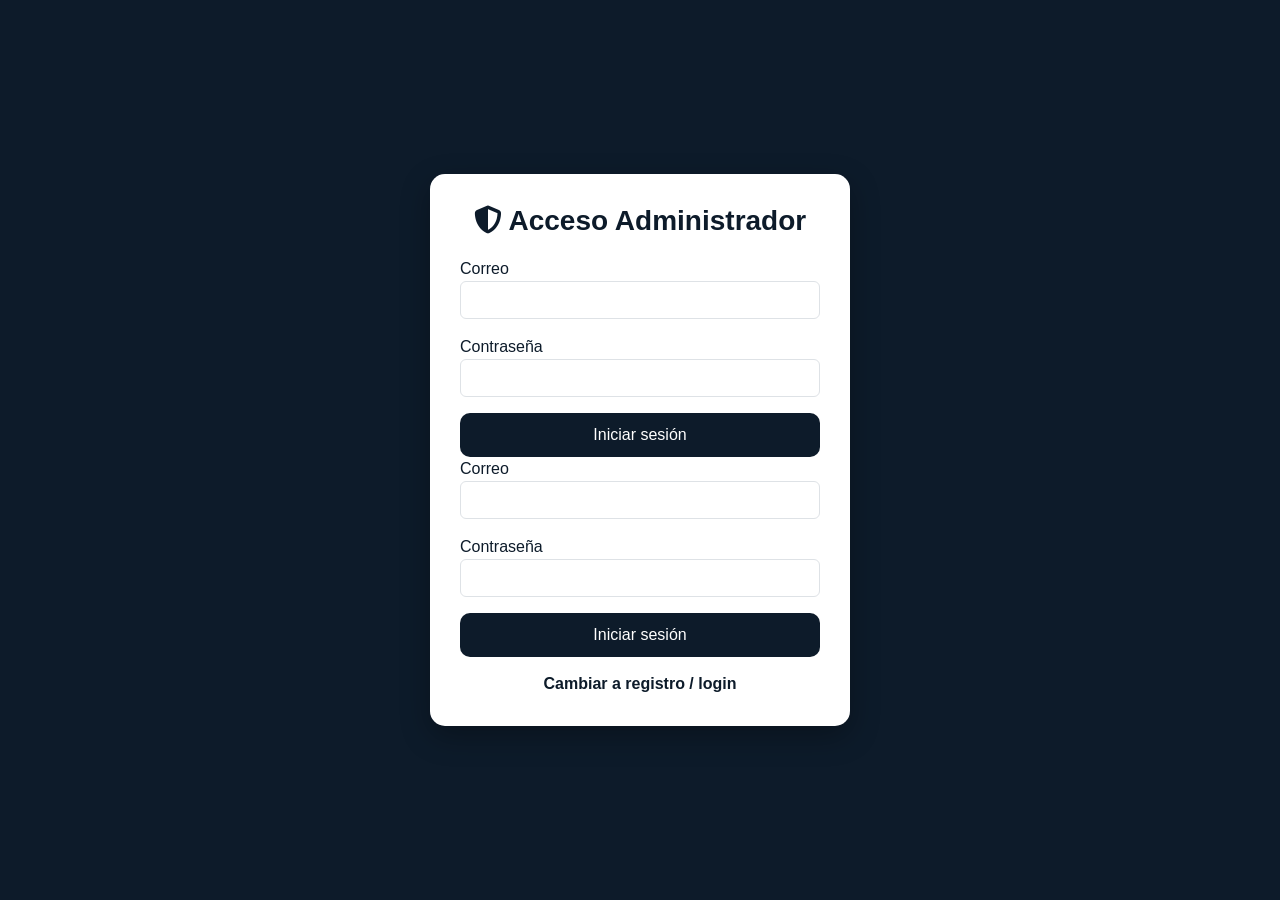
<file: admin.html>
<!DOCTYPE html>
<html lang="es">
<head>
<meta charset="UTF-8">
<title>Acceso Admin | VisaGlobal</title>

<meta name="viewport" content="width=device-width, initial-scale=1.0">

<!-- Bootstrap -->
<link href="https://cdn.jsdelivr.net/npm/bootstrap@5.3.2/dist/css/bootstrap.min.css" rel="stylesheet">

<!-- Font Awesome -->
<link href="https://cdnjs.cloudflare.com/ajax/libs/font-awesome/6.5.1/css/all.min.css" rel="stylesheet">

<!-- CSS -->
<link rel="stylesheet" href="estilos.css">

<style>
body {
    background: #0d1b2a;
    display: flex;
    align-items: center;
    justify-content: center;
    height: 100vh;
    font-family: Montserrat, sans-serif;
}

.auth-box {
    background: white;
    width: 420px;
    border-radius: 15px;
    padding: 30px;
    box-shadow: 0 10px 30px rgba(0,0,0,0.3);
}

.auth-title {
    text-align: center;
    margin-bottom: 20px;
    font-weight: 700;
    color: #0d1b2a;
}

.toggle-link {
    text-align: center;
    margin-top: 15px;
    cursor: pointer;
    color: #0d1b2a;
    font-weight: 600;
}

.btn-auth {
    background: #0d1b2a;
    color: white;
    width: 100%;
    padding: 10px;
    border-radius: 10px;
    border: none;
    transition: 0.3s;
}

.btn-auth:hover {
    background: #ffcc00;
    color: #0d1b2a;
}
</style>

</head>

<body>

<div class="auth-box">

    <h3 class="auth-title">
        <i class="fa-solid fa-shield-halved"></i>
        Acceso Administrador
    </h3>

    <!-- LOGIN -->
    <form id="loginForm">

        <div class="mb-3">
            <label>Correo</label>
            <input type="email" class="form-control" required>
        </div>

        <div class="mb-3">
            <label>Contraseña</label>
            <input type="password" class="form-control" required>
        </div>

        <button class="btn-auth" type="submit">
            Iniciar sesión
        </button>

    </form>

    <!-- REGISTRO -->
    <form id="loginForm" action="login.php" method="POST">

    <div class="mb-3">
        <label>Correo</label>
        <input type="email"
               name="email"
               class="form-control"
               required>
    </div>

    <div class="mb-3">
        <label>Contraseña</label>
        <input type="password"
               name="password"
               class="form-control"
               required>
    </div>

    <button class="btn-auth" type="submit">
        Iniciar sesión
    </button>

</form>

    </form>

    <div class="toggle-link" onclick="toggleForms()">
        Cambiar a registro / login
    </div>

</div>

<script>
function toggleForms(){
    const login = document.getElementById("loginForm");
    const register = document.getElementById("registerForm");

    if(login.style.display === "none"){
        login.style.display = "block";
        register.style.display = "none";
    } else {
        login.style.display = "none";
        register.style.display = "block";
    }
}

// LOGIN SIMPLE (demo)
document.getElementById("loginForm").addEventListener("submit", function(e){
    e.preventDefault();

    const email = this.querySelector('input[type="email"]').value;
    const pass = this.querySelector('input[type="password"]').value;

    if(email === "admin@visa.com" && pass === "1234"){
        alert("Acceso correcto");
        window.location.href = "admin-panel.html";
    } else {
        alert("Credenciales incorrectas");
    }
});

// REGISTRO SIMPLE (demo)
document.getElementById("registerForm").addEventListener("submit", function(e){
    e.preventDefault();

    const code = this.querySelector('input[placeholder="Código de administrador"]').value;

    if(code === "CES-ADMIN-2026"){
        alert("Registro correcto como admin");
        window.location.href = "admin-panel.html";
    } else {
        alert("Código de administrador incorrecto");
    }
});
</script>

</body>
</html>
</file>
<file: estilos.css>
*{
    margin:0;
    padding:0;
    box-sizing:border-box;
}

body{
    font-family:'Montserrat',sans-serif;
    background:#f5f7fb;
    color:#222;
}

/* NAVBAR */

.navbar-custom{
    background:#081b33;
    padding:20px 0;
    position:sticky;
    top:0;
    z-index:999;
}
/* NAVBAR NUEVA */

.navbar-custom{
    background:#081b33;
    padding:18px 0;
    position:sticky;
    top:0;
    z-index:9999;
    box-shadow:0 4px 20px rgba(0,0,0,0.15);
}

.logo{
    font-size:28px;
    font-weight:800;
    color:white !important;
}

.logo i{
    color:#4da3ff;
}

.nav-link{
    color:white !important;
    font-weight:600;
    margin-left:15px;
    transition:0.3s;
}

.nav-link:hover{
    color:#4da3ff !important;
}

/* BOTON MOBILE */

.navbar-toggler{
    border:none;
    color:white;
    font-size:26px;
}

.navbar-toggler:focus{
    box-shadow:none;
}

/* DROPDOWN */

.dropdown-menu-custom{
    border:none;
    border-radius:18px;
    padding:15px;
    background:white;
    box-shadow:0 15px 40px rgba(0,0,0,0.15);
    min-width:260px;
    margin-top:15px;
}

.dropdown-item{
    padding:14px 18px;
    border-radius:12px;
    font-weight:600;
    transition:0.3s;
}

.dropdown-item i{
    color:#4da3ff;
    margin-right:10px;
}

.dropdown-item:hover{
    background:#f0f6ff;
    transform:translateX(5px);
}

/* MOBILE */

@media(max-width:991px){

    .navbar-collapse{
        background:#081b33;
        margin-top:20px;
        padding:20px;
        border-radius:20px;
    }

    .nav-link{
        margin:10px 0;
    }

}

.nav-container{
    display:flex;
    justify-content:space-between;
    align-items:center;
}

.logo{
    color:white;
    font-size:28px;
    font-weight:700;
}

.logo i{
    color:#4da3ff;
    margin-right:10px;
}

.nav-links{
    display:flex;
    gap:30px;
    list-style:none;
}

.nav-links a{
    color:white;
    text-decoration:none;
    font-weight:500;
    transition:0.3s;
}

.nav-links a:hover{
    color:#4da3ff;
}

/* HERO */

.hero{
    position:relative;
    background:url('https://images.unsplash.com/photo-1436491865332-7a61a109cc05?q=80&w=1600') center/cover;
    min-height:90vh;
    display:flex;
    align-items:center;
    text-align:center;
}

.overlay{
    position:absolute;
    width:100%;
    height:100%;
    background:rgba(0,0,0,0.6);
}

.hero-content{
    position:relative;
    z-index:2;
    color:white;
}

.hero h1{
    font-size:60px;
    font-weight:800;
    margin-bottom:20px;
}

.hero p{
    font-size:20px;
    max-width:700px;
    margin:auto;
    margin-bottom:40px;
}

.hero-buttons{
    display:flex;
    gap:20px;
    justify-content:center;
    flex-wrap:wrap;
}

/* BOTONES */

.btn-main{
    background:#4da3ff;
    color:white;
    padding:15px 35px;
    border-radius:50px;
    text-decoration:none;
    font-weight:600;
    transition:0.3s;
    border:none;
}

.btn-main:hover{
    background:#1d7ce0;
    transform:translateY(-3px);
}

.btn-secondary{
    border:2px solid white;
    color:white;
    padding:15px 35px;
    border-radius:50px;
    text-decoration:none;
    transition:0.3s;
}

.btn-secondary:hover{
    background:white;
    color:#081b33;
}

/* TITULOS */

.section-title{
    text-align:center;
    margin-bottom:60px;
}

.section-title h2{
    font-size:42px;
    font-weight:800;
    color:#081b33;
}

/* SERVICIOS */

.servicios{
    padding:100px 0;
}

.service-card{
    background:white;
    padding:40px;
    border-radius:20px;
    text-align:center;
    transition:0.4s;
    height:100%;
    box-shadow:0 10px 30px rgba(0,0,0,0.08);
}

.service-card:hover{
    transform:translateY(-10px);
}

.service-card i{
    font-size:55px;
    color:#4da3ff;
    margin-bottom:20px;
}

.service-card h3{
    margin-bottom:15px;
    font-weight:700;
}

/* ABOUT */

.about{
    padding:100px 0;
    background:white;
}

.about-content h2{
    font-size:42px;
    margin-bottom:20px;
    font-weight:800;
    color:#081b33;
}

.about-content p{
    margin-bottom:25px;
}

.about-content ul{
    list-style:none;
}

.about-content ul li{
    margin-bottom:15px;
    font-weight:500;
}

.about-content i{
    color:#4da3ff;
    margin-right:10px;
}

/* PROCESS */

.process{
    padding:100px 0;
    background:#eef4fb;
}

.process-box{
    background:white;
    padding:40px 20px;
    border-radius:20px;
    transition:0.3s;
}

.process-box:hover{
    transform:translateY(-10px);
}

.process-box i{
    font-size:50px;
    color:#4da3ff;
    margin-bottom:20px;
}

/* CTA */

.cta{
    padding:100px 0;
    background:#081b33;
    color:white;
}

.cta h2{
    font-size:48px;
    font-weight:800;
    margin-bottom:20px;
}

/* FORMULARIO */

.contact-form{
    padding:100px 0;
}

.form-box{
    background:white;
    padding:50px;
    border-radius:25px;
    box-shadow:0 15px 40px rgba(0,0,0,0.08);
}

.form-box h2{
    text-align:center;
    margin-bottom:40px;
    font-weight:800;
    color:#081b33;
}

input,
select,
textarea{
    width:100%;
    padding:15px;
    border:1px solid #dcdcdc;
    border-radius:12px;
    outline:none;
}

input:focus,
select:focus,
textarea:focus{
    border-color:#4da3ff;
}

/* FOOTER */

.footer{
    background:#081b33;
    color:white;
    padding:70px 0 20px;
}

.footer h3,
.footer h4{
    margin-bottom:20px;
}

.footer ul{
    list-style:none;
    padding:0;
}

.footer ul li{
    margin-bottom:10px;
}

.footer-bottom{
    text-align:center;
    margin-top:20px;
    font-size:14px;
}

/* RESPONSIVE */

@media(max-width:991px){

    .nav-container{
        flex-direction:column;
        gap:20px;
    }

    .hero h1{
        font-size:40px;
    }

    .section-title h2{
        font-size:32px;
    }

    .about-content{
        margin-top:40px;
    }

}

@media(max-width:768px){

    .nav-links{
        flex-wrap:wrap;
        justify-content:center;
        gap:15px;
    }

    .hero{
        min-height:80vh;
    }

    .hero h1{
        font-size:32px;
    }

    .hero p{
        font-size:18px;
    }

}

/* =========================================
   RESET
========================================= */

*{
    margin:0;
    padding:0;
    box-sizing:border-box;
}

body{
    font-family:'Montserrat', sans-serif;
    background:#f5f7fb;
    color:#222;
    overflow-x:hidden;
}

/* =========================================
   NAVBAR
========================================= */

.navbar-custom{
    position:sticky;
    top:0;
    width:100%;
    z-index:999;
    background:rgba(8,15,25,0.92);
    backdrop-filter:blur(10px);
    padding:18px 0;
}

.nav-container{
    width:90%;
    margin:auto;
    display:flex;
    justify-content:space-between;
    align-items:center;
}

.logo{
    color:white;
    text-decoration:none;
    font-size:1.7rem;
    font-weight:800;
}

.logo i{
    color:#00bfff;
}

.nav-menu{
    display:flex;
    align-items:center;
    gap:30px;
    list-style:none;
    margin:0;
}

.nav-menu li{
    position:relative;
}

.nav-menu a{
    text-decoration:none;
    color:white;
    font-weight:600;
    transition:0.3s;
}

.nav-menu a:hover{
    color:#00bfff;
}

/* =========================================
   DROPDOWN
========================================= */

.dropdown-menu{
    position:absolute;
    top:45px;
    left:0;
    background:white;
    min-width:220px;
    border-radius:18px;
    overflow:hidden;
    opacity:0;
    visibility:hidden;
    transition:0.3s;
    box-shadow:0 15px 40px rgba(0,0,0,0.15);
    padding:10px 0;
}

.dropdown:hover .dropdown-menu{
    opacity:1;
    visibility:visible;
}

.dropdown-menu li{
    width:100%;
}

.dropdown-menu a{
    color:#222;
    display:block;
    padding:14px 20px;
    transition:0.3s;
}

.dropdown-menu a:hover{
    background:#f1f5ff;
    color:#0077ff;
}

.btn-nav{
    background:linear-gradient(135deg,#00bfff,#0077ff);
    padding:12px 22px;
    border-radius:40px;
    color:white !important;
}

/* =========================================
   HERO
========================================= */

.hero-estudiantes{
    position:relative;
    min-height:95vh;
    background:
    linear-gradient(rgba(0,0,0,0.65),rgba(0,0,0,0.65)),
    url('https://images.unsplash.com/photo-1523050854058-8df90110c9f1');
    background-size:cover;
    background-position:center;
    display:flex;
    align-items:center;
    color:white;
}

.hero-content{
    position:relative;
    z-index:2;
    max-width:700px;
}

.hero-badge{
    display:inline-flex;
    align-items:center;
    gap:10px;
    background:rgba(255,255,255,0.15);
    padding:12px 20px;
    border-radius:50px;
    margin-bottom:25px;
    backdrop-filter:blur(8px);
}

.hero-estudiantes h1{
    font-size:4rem;
    font-weight:800;
    line-height:1.1;
    margin-bottom:25px;
}

.hero-estudiantes p{
    font-size:1.2rem;
    line-height:1.8;
    margin-bottom:35px;
}

.hero-buttons{
    display:flex;
    gap:20px;
    flex-wrap:wrap;
}

/* =========================================
   BOTONES
========================================= */

.btn-principal{
    display:inline-block;
    background:linear-gradient(135deg,#00bfff,#0077ff);
    color:white;
    text-decoration:none;
    padding:15px 32px;
    border-radius:40px;
    font-weight:700;
    transition:0.3s;
}

.btn-principal:hover{
    transform:translateY(-4px);
    box-shadow:0 12px 30px rgba(0,119,255,0.35);
    color:white;
}

.btn-secundario{
    display:inline-block;
    border:2px solid white;
    color:white;
    text-decoration:none;
    padding:15px 32px;
    border-radius:40px;
    font-weight:700;
    transition:0.3s;
}

.btn-secundario:hover{
    background:white;
    color:#111;
}

/* =========================================
   TARJETAS
========================================= */

.visa-card{
    border:none;
    border-radius:24px;
    padding:35px 25px;
    text-align:center;
    background:white;
    transition:0.4s;
    box-shadow:0 10px 30px rgba(0,0,0,0.06);
}

.visa-card:hover{
    transform:translateY(-10px);
    box-shadow:0 20px 45px rgba(0,0,0,0.1);
}

.visa-icon{
    font-size:3rem;
    margin-bottom:20px;
    color:#0077ff;
}

/* =========================================
   PROCESO
========================================= */

.proceso-section{
    background:#f8fbff;
}

/* =========================================
   BENEFICIOS
========================================= */

.beneficios-section{
    padding:100px 0;
    background:#f5f9ff;
}

.benefit-card{
    background:white;
    padding:45px 30px;
    border-radius:24px;
    text-align:center;
    transition:0.3s;
    height:100%;
    box-shadow:0 10px 30px rgba(0,0,0,0.05);
}

.benefit-card:hover{
    transform:translateY(-10px);
    box-shadow:0 20px 45px rgba(0,0,0,0.1);
}

.benefit-card i{
    font-size:3rem;
    margin-bottom:20px;
    color:#0077ff;
}

.benefit-card h4{
    margin-bottom:15px;
    font-weight:700;
}

/* =========================================
   CTA
========================================= */

.cta-section{
    padding:100px 20px;
    background:
    linear-gradient(135deg,#0077ff,#00bfff);
    color:white;
    text-align:center;
}

.cta-section h2{
    font-size:3rem;
    font-weight:800;
    margin-bottom:20px;
}

.cta-section p{
    font-size:1.2rem;
    margin-bottom:35px;
}

/* =========================================
   FORMULARIO
========================================= */

.formulario{
    padding:100px 20px;
    background:white;
}

.formulario form{
    max-width:700px;
    margin:auto;
}

.form-group{
    margin-bottom:20px;
}

.form-group input,
.form-group select{
    width:100%;
    padding:18px;
    border-radius:14px;
    border:1px solid #ddd;
    font-size:1rem;
    outline:none;
    transition:0.3s;
}

.form-group input:focus,
.form-group select:focus{
    border-color:#0077ff;
    box-shadow:0 0 0 4px rgba(0,119,255,0.1);
}

.btn-form{
    width:100%;
    border:none;
    background:linear-gradient(135deg,#0077ff,#00bfff);
    color:white;
    padding:18px;
    border-radius:14px;
    font-weight:700;
    font-size:1rem;
    transition:0.3s;
}

.btn-form:hover{
    transform:translateY(-3px);
    box-shadow:0 10px 25px rgba(0,119,255,0.3);
}

/* =========================================
   FOOTER
========================================= */

.footer{
    background:#0c0f14;
    color:white;
    padding:80px 0;
}

.footer__container{
    width:90%;
    margin:auto;
    display:grid;
    grid-template-columns:repeat(auto-fit,minmax(250px,1fr));
    gap:40px;
}

.footer h2,
.footer h3{
    margin-bottom:20px;
}

.footer ul{
    list-style:none;
    padding:0;
}

.footer li{
    margin-bottom:12px;
}

.footer a{
    color:#c7d1db;
    text-decoration:none;
    transition:0.3s;
}

.footer a:hover{
    color:#00bfff;
}

.footer__social{
    margin-top:20px;
    display:flex;
    gap:15px;
}

.footer__social a{
    width:45px;
    height:45px;
    border-radius:50%;
    background:#151c26;
    display:flex;
    align-items:center;
    justify-content:center;
    transition:0.3s;
}

.footer__social a:hover{
    background:#0077ff;
    transform:translateY(-4px);
}

/* =========================================
   RESPONSIVE
========================================= */

@media(max-width:992px){

    .nav-container{
        flex-direction:column;
        gap:20px;
    }

    .nav-menu{
        flex-wrap:wrap;
        justify-content:center;
    }

    .hero-estudiantes{
        text-align:center;
        padding:120px 20px;
    }

    .hero-content{
        margin:auto;
    }

    .hero-estudiantes h1{
        font-size:2.8rem;
    }

    .hero-buttons{
        justify-content:center;
    }

    .cta-section h2{
        font-size:2.2rem;
    }
}

@media(max-width:576px){

    .hero-estudiantes h1{
        font-size:2.2rem;
    }

    .hero-estudiantes p{
        font-size:1rem;
    }

    .btn-principal,
    .btn-secundario{
        width:100%;
        text-align:center;
    }
}

/* ================================
   SISTEMA UNIFICADO DE VISADOS
   (TURISMO + ESTUDIANTES)
================================ */

/* -------- HERO GENERAL -------- */

.hero-turismo,
.hero-estudiantes {
    position: relative;
    min-height: 70vh;
    display: flex;
    align-items: center;
    justify-content: center;
    text-align: center;
    padding: 80px 20px;
    color: white;
    background: linear-gradient(135deg, #0d1b2a, #1b263b);
}

.hero-turismo h1,
.hero-estudiantes h1 {
    font-size: 3rem;
    font-weight: 800;
    margin-bottom: 15px;
}

.hero-turismo p,
.hero-estudiantes p {
    font-size: 1.2rem;
    opacity: 0.9;
    max-width: 800px;
    margin: 0 auto 20px;
}

.hero-badge {
    display: inline-block;
    background: rgba(255,255,255,0.1);
    padding: 8px 15px;
    border-radius: 50px;
    margin-bottom: 15px;
    font-size: 0.9rem;
    backdrop-filter: blur(10px);
}

/* -------- BOTONES -------- */

.btn-principal {
    display: inline-block;
    padding: 12px 25px;
    background: #00b4d8;
    color: white;
    border-radius: 30px;
    text-decoration: none;
    font-weight: 600;
    transition: 0.3s;
}

.btn-principal:hover {
    background: #0096c7;
    transform: translateY(-2px);
}

.btn-secundario {
    display: inline-block;
    padding: 12px 25px;
    background: transparent;
    border: 2px solid #00b4d8;
    color: #00b4d8;
    border-radius: 30px;
    text-decoration: none;
    font-weight: 600;
    transition: 0.3s;
}

.btn-secundario:hover {
    background: #00b4d8;
    color: white;
}

/* -------- CARDS VISADOS -------- */

.visa-card {
    border: none;
    border-radius: 15px;
    padding: 25px;
    text-align: center;
    transition: 0.3s;
    box-shadow: 0 5px 20px rgba(0,0,0,0.08);
}

.visa-card:hover {
    transform: translateY(-5px);
    box-shadow: 0 10px 30px rgba(0,0,0,0.15);
}

.visa-icon {
    font-size: 2rem;
    color: #00b4d8;
    margin-bottom: 15px;
}

/* -------- PROCESO -------- */

.process-card {
    background: white;
    padding: 25px;
    border-radius: 15px;
    text-align: center;
    position: relative;
    box-shadow: 0 5px 20px rgba(0,0,0,0.08);
    transition: 0.3s;
}

.process-card:hover {
    transform: translateY(-5px);
}

.process-number {
    position: absolute;
    top: -10px;
    left: -10px;
    background: #00b4d8;
    color: white;
    width: 35px;
    height: 35px;
    border-radius: 50%;
    display: flex;
    align-items: center;
    justify-content: center;
    font-weight: bold;
}

/* -------- BENEFICIOS -------- */

.benefit-card {
    background: white;
    padding: 30px;
    border-radius: 15px;
    text-align: center;
    box-shadow: 0 5px 20px rgba(0,0,0,0.08);
    transition: 0.3s;
}

.benefit-card:hover {
    transform: translateY(-5px);
}

.benefit-card i {
    font-size: 2rem;
    color: #00b4d8;
    margin-bottom: 15px;
}

/* -------- CTA -------- */

.cta-section {
    background: linear-gradient(135deg, #00b4d8, #0096c7);
    color: white;
    padding: 60px 20px;
    text-align: center;
    border-radius: 20px;
    margin: 40px 20px;
}

.cta-section h2 {
    font-size: 2rem;
    font-weight: 700;
    margin-bottom: 10px;
}

/* -------- FORMULARIO -------- */

.formulario {
    background: #f8f9fa;
    padding: 60px 20px;
    text-align: center;
}

.formulario form {
    max-width: 500px;
    margin: auto;
}

.form-group {
    margin-bottom: 15px;
}

.form-group input,
.form-group select {
    width: 100%;
    padding: 12px;
    border-radius: 10px;
    border: 1px solid #ddd;
    outline: none;
}

.btn-form {
    background: #00b4d8;
    color: white;
    padding: 12px;
    border: none;
    border-radius: 30px;
    width: 100%;
    font-weight: 600;
    transition: 0.3s;
}

.btn-form:hover {
    background: #0096c7;
}

/* -------- RESPONSIVE -------- */

@media (max-width: 768px) {
    .hero-turismo h1,
    .hero-estudiantes h1 {
        font-size: 2rem;
    }

    .hero-turismo p,
    .hero-estudiantes p {
        font-size: 1rem;
    }
}

/* =========================
   DROPDOWN NAVBAR
========================= */

.dropdown {
    position: relative;
}

.dropdown-menu {
    display: none;
    position: absolute;
    top: 100%;
    left: 0;
    background: white;
    min-width: 180px;
    box-shadow: 0 10px 30px rgba(0,0,0,0.15);
    border-radius: 10px;
    padding: 10px 0;
    z-index: 999;
}

.dropdown-menu li {
    list-style: none;
}

.dropdown-menu a {
    display: block;
    padding: 10px 15px;
    color: #0d1b2a;
    text-decoration: none;
}

.dropdown-menu a:hover {
    background: #f1f1f1;
}

/* ACTIVAR AL PASAR MOUSE */
.dropdown:hover .dropdown-menu {
    display: block;
}

.footer {
    background: #0d1b2a;
    color: white;
    padding: 50px 20px;
    margin-top: 50px;
}

.footer__container {
    display: flex;
    justify-content: space-between;
    flex-wrap: wrap;
    gap: 30px;
}

.footer__links ul,
.footer__contact ul {
    list-style: none;
    padding: 0;
}

.footer__links a {
    color: white;
    text-decoration: none;
    opacity: 0.8;
}

.footer__links a:hover {
    opacity: 1;
}

/* =========================
   DESIGN SYSTEM (SaaS STYLE)
========================= */

:root {
    --primary: #00b4d8;
    --primary-dark: #0096c7;
    --dark: #0d1b2a;
    --dark-2: #1b263b;
    --light: #f8f9fa;
    --white: #ffffff;

    --radius-sm: 10px;
    --radius-md: 15px;
    --radius-lg: 25px;

    --shadow-sm: 0 5px 15px rgba(0,0,0,0.08);
    --shadow-md: 0 10px 30px rgba(0,0,0,0.12);

    --transition: 0.3s ease;
}

body {
    font-family: 'Montserrat', sans-serif;
    margin: 0;
    padding: 0;
    background: var(--light);
    color: var(--dark);
}

.container {
    max-width: 1200px;
}

.navbar,
.navbar-custom {
    background: var(--dark);
    padding: 15px 0;
    position: sticky;
    top: 0;
    z-index: 1000;
    backdrop-filter: blur(10px);
}

.nav-container {
    width: 90%;
    margin: auto;
    display: flex;
    justify-content: space-between;
    align-items: center;
}

.nav-logo,
.logo {
    color: var(--white);
    font-weight: 800;
    font-size: 1.2rem;
    text-decoration: none;
}

.nav-menu {
    display: flex;
    gap: 20px;
    list-style: none;
}

.nav-menu a {
    color: var(--white);
    text-decoration: none;
    opacity: 0.8;
    transition: var(--transition);
}

.nav-menu a:hover {
    opacity: 1;
    color: var(--primary);
}

.dropdown {
    position: relative;
}

.dropdown-menu {
    display: none;
    position: absolute;
    top: 100%;
    left: 0;
    background: var(--white);
    min-width: 200px;
    border-radius: var(--radius-sm);
    box-shadow: var(--shadow-md);
    padding: 10px 0;
}

.dropdown-menu a {
    display: block;
    padding: 10px 15px;
    color: var(--dark);
}

.dropdown:hover .dropdown-menu {
    display: block;
}

.hero-turismo,
.hero-estudiantes {
    background: linear-gradient(135deg, var(--dark), var(--dark-2));
    color: white;
    padding: 100px 20px;
    text-align: center;
}

.hero-turismo h1,
.hero-estudiantes h1 {
    font-size: 3rem;
    font-weight: 800;
}

.hero-turismo p,
.hero-estudiantes p {
    max-width: 700px;
    margin: auto;
    opacity: 0.85;
}

.card,
.visa-card,
.process-card,
.benefit-card {
    background: var(--white);
    border-radius: var(--radius-md);
    box-shadow: var(--shadow-sm);
    padding: 25px;
    transition: var(--transition);
    border: none;
}

.card:hover,
.visa-card:hover,
.process-card:hover,
.benefit-card:hover {
    transform: translateY(-6px);
    box-shadow: var(--shadow-md);
}

.visa-icon {
    font-size: 2rem;
    color: var(--primary);
}

.btn-principal,
.btn-header,
.btn-form {
    background: var(--primary);
    color: white;
    padding: 12px 25px;
    border-radius: 50px;
    border: none;
    text-decoration: none;
    transition: var(--transition);
    display: inline-block;
    font-weight: 600;
}

.btn-principal:hover,
.btn-header:hover,
.btn-form:hover {
    background: var(--primary-dark);
    transform: translateY(-2px);
}

.btn-secundario {
    border: 2px solid var(--primary);
    color: var(--primary);
    padding: 12px 25px;
    border-radius: 50px;
    text-decoration: none;
    transition: var(--transition);
}

.btn-secundario:hover {
    background: var(--primary);
    color: white;
}

.formulario {
    background: var(--light);
    padding: 60px 20px;
}

.form-group input,
.form-group select {
    width: 100%;
    padding: 12px;
    border-radius: var(--radius-sm);
    border: 1px solid #ddd;
    outline: none;
}

.footer {
    background: var(--dark);
    color: white;
    padding: 60px 20px;
    margin-top: 60px;
}

.footer__container {
    display: flex;
    justify-content: space-between;
    flex-wrap: wrap;
    gap: 40px;
}

.footer__links a {
    color: white;
    opacity: 0.7;
    text-decoration: none;
}

.footer__links a:hover {
    opacity: 1;
    color: var(--primary);
}

@media (max-width: 768px) {

    .hero-turismo h1,
    .hero-estudiantes h1 {
        font-size: 2rem;
    }

    .nav-menu {
        flex-direction: column;
        gap: 10px;
    }

    .footer__container {
        flex-direction: column;
        text-align: center;
    }
}

/* =========================
HERO TRABAJO (FONDO PERSONALIZADO)
========================= */

.hero-trabajo{
  background-image: url("https://images.unsplash.com/photo-1521737604893-d14cc237f11d");
  background-size: cover;
  background-position: center;
  min-height: 70vh;
  display: flex;
  align-items: center;
  justify-content: center;
  text-align: center;
  color: white;
  position: relative;
  padding: 60px 20px;
}

/* overlay oscuro */
.hero-trabajo::before{
  content: "";
  position: absolute;
  inset: 0;
  background: rgba(0,0,0,0.55);
}

/* contenido encima */
.hero-trabajo .hero-content{
  position: relative;
  z-index: 2;
  max-width: 800px;
}

/* =========================
CARDS UNIFICADAS (TODAS LAS PÁGINAS)
========================= */

.visa-card{
  border: none;
  border-radius: 16px;
  padding: 25px;
  background: white;
  box-shadow: 0 10px 25px rgba(0,0,0,0.08);
  transition: all 0.3s ease;
  height: 100%;
}

.visa-card:hover{
  transform: translateY(-6px);
  box-shadow: 0 15px 35px rgba(0,0,0,0.12);
}

/* iconos dentro de cards */
.visa-icon{
  font-size: 28px;
  color: #3a86ff;
  margin-bottom: 12px;
}

/* =========================
BOTONES UNIFICADOS SAAS
========================= */

.btn-principal{
  background: #3a86ff;
  color: white;
  padding: 12px 22px;
  border-radius: 10px;
  text-decoration: none;
  display: inline-block;
  transition: 0.3s;
  font-weight: 600;
}

.btn-principal:hover{
  background: #265df2;
  transform: translateY(-2px);
}

/* =========================
CTA SECTION
========================= */

.cta-section{
  background: #0d1b2a;
  color: white;
  padding: 60px 20px;
  text-align: center;
}

/* =========================
FORMULARIO UNIFICADO
========================= */

.formulario{
  padding: 60px 20px;
  background: #f5f7fb;
  text-align: center;
}

.formulario form{
  max-width: 500px;
  margin: auto;
  display: flex;
  flex-direction: column;
  gap: 12px;
}

.formulario input,
.formulario select{
  padding: 12px;
  border-radius: 8px;
  border: 1px solid #ddd;
}

.btn-form{
  background: #3a86ff;
  color: white;
  padding: 12px;
  border: none;
  border-radius: 8px;
  font-weight: 600;
}

/* =========================
FOOTER UNIFICADO (SI NO LO TIENES YA BIEN)
========================= */

.footer{
  background: #0d1b2a;
  color: white;
  padding: 50px 0;
  margin-top: 40px;
}

.footer__container{
  width: 90%;
  max-width: 1200px;
  margin: auto;
  display: grid;
  grid-template-columns: repeat(auto-fit, minmax(250px, 1fr));
  gap: 30px;
}

.footer a{
  color: #cbd5e1;
  text-decoration: none;
}

.footer a:hover{
  color: white;
}

/* =========================
UTILIDADES
========================= */

.text-center{
  text-align: center;
}

/* =========================
   SISTEMA BASE SaaS (GLOBAL)
========================= */

:root {
    --primary: #0d1b2a;
    --secondary: #1b263b;
    --accent: #415a77;
    --light: #f5f7fb;
    --white: #ffffff;
    --shadow: 0 10px 30px rgba(0,0,0,0.08);
}

/* RESET suave */
body {
    font-family: 'Montserrat', sans-serif;
    background: var(--light);
    color: var(--primary);
}

/* =========================
   NAVBAR UNIFICADO
========================= */

.navbar,
.navbar-custom {
    background: var(--primary);
    padding: 15px 0;
    position: sticky;
    top: 0;
    z-index: 999;
}

.nav-container {
    width: 90%;
    margin: auto;
    display: flex;
    justify-content: space-between;
    align-items: center;
}

.nav-logo,
.logo {
    color: white;
    font-weight: 700;
    font-size: 20px;
    text-decoration: none;
}

.nav-menu {
    list-style: none;
    display: flex;
    gap: 20px;
    margin: 0;
}

.nav-menu a {
    color: white;
    text-decoration: none;
    font-weight: 500;
    transition: 0.3s;
}

.nav-menu a:hover {
    color: #00b4d8;
}

/* =========================
   DROPDOWN (IMPORTANTE)
========================= */

.dropdown {
    position: relative;
}

.dropdown-menu {
    display: none;
    position: absolute;
    top: 100%;
    left: 0;
    background: white;
    min-width: 180px;
    box-shadow: var(--shadow);
    border-radius: 10px;
    overflow: hidden;
}

.dropdown:hover .dropdown-menu {
    display: block;
}

.dropdown-menu a {
    color: var(--primary);
    display: block;
    padding: 10px;
}

.dropdown-menu a:hover {
    background: var(--light);
}

/* =========================
   HERO UNIFICADO
========================= */

.hero-content,
.turismo {
    padding: 100px 20px;
    text-align: center;
    background: linear-gradient(135deg, var(--primary), var(--accent));
    color: white;
}

.hero-content h1 {
    font-size: 40px;
    font-weight: 800;
}

.hero-content p {
    opacity: 0.9;
    max-width: 700px;
    margin: auto;
}

/* =========================
   BOTONES
========================= */

.btn-principal {
    background: #00b4d8;
    color: white;
    padding: 12px 25px;
    border-radius: 10px;
    display: inline-block;
    text-decoration: none;
    font-weight: 600;
    transition: 0.3s;
}

.btn-principal:hover {
    background: #0096c7;
    transform: translateY(-2px);
}

.btn-secundario {
    background: transparent;
    border: 2px solid white;
    color: white;
    padding: 10px 20px;
    border-radius: 10px;
    text-decoration: none;
}

/* =========================
   CARDS SaaS
========================= */

.visa-card,
.card {
    border: none;
    border-radius: 15px;
    box-shadow: var(--shadow);
    padding: 20px;
    transition: 0.3s;
}

.visa-card:hover {
    transform: translateY(-5px);
}

/* =========================
   SECCIONES
========================= */

section {
    padding: 60px 0;
}

/* =========================
   FOOTER UNIFICADO
========================= */

.footer {
    background: var(--primary);
    color: white;
    padding: 50px 0;
    margin-top: 50px;
}

.footer__container {
    width: 90%;
    margin: auto;
    display: grid;
    grid-template-columns: repeat(auto-fit, minmax(250px, 1fr));
    gap: 30px;
}

.footer a {
    color: white;
    text-decoration: none;
}

.footer a:hover {
    color: #00b4d8;
}
</file>
